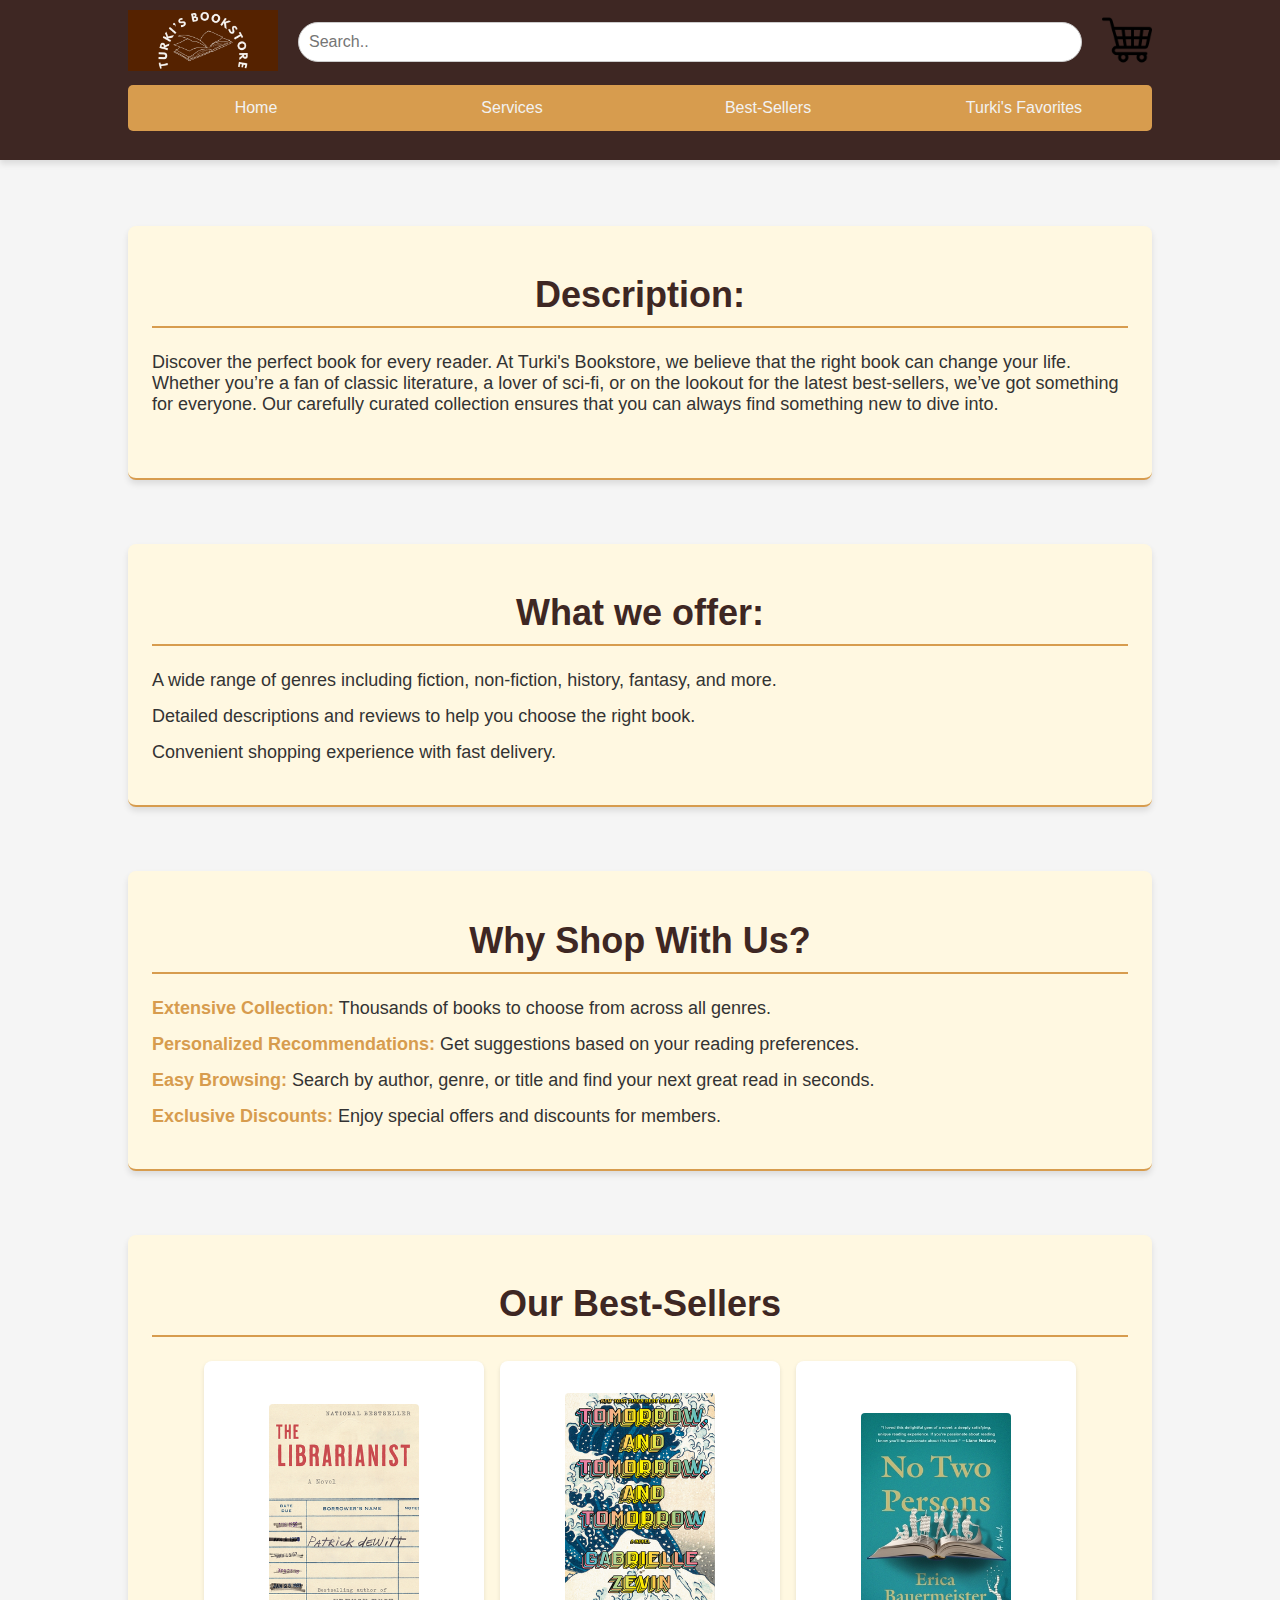
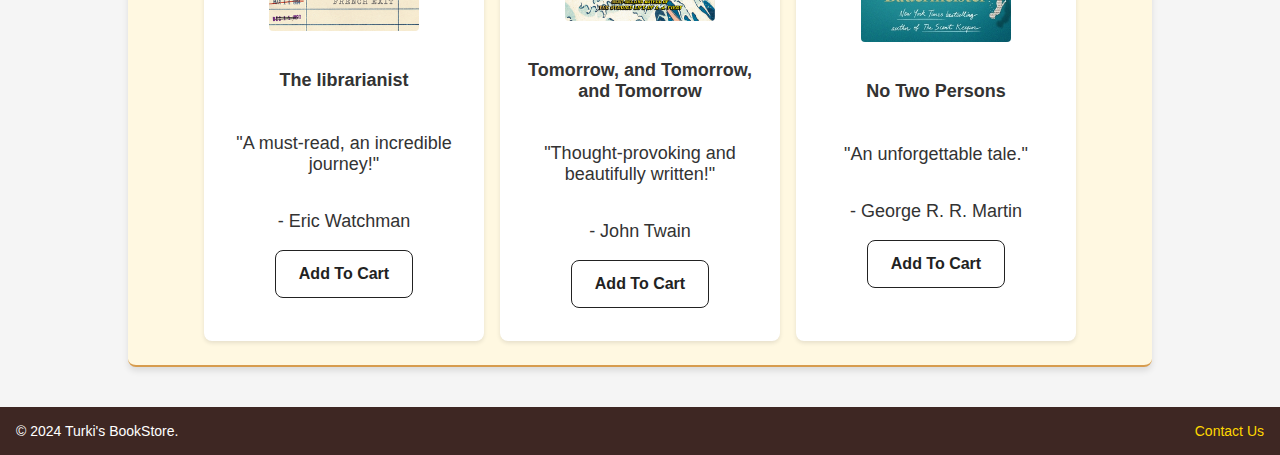
<file: Assignment1/HTML/index.html>
<!--
Name: Abdulelah Ali Alturki
ID: 2136110
Date: 9/24/2024
-->

<!DOCTYPE html>
<html lang="en">
<head>
    <!-- Meta tags and external stylesheets -->
    <meta charset="UTF-8">
    <meta name="viewport" content="width=device-width, initial-scale=1.0">
    <link rel="stylesheet" href="/Assignment1/CSS/style.css">
    <link rel="icon" href="../Images/favicon.ico">
    
    <!-- Page title -->
    <title>Turki's Bookstore</title>
</head>
<body>
    <!-- Header section with logo, search bar, and cart -->
    <div class="header">
        <div class="header-topline">
            <div class="logoline">
                <!-- Link to index page with logo -->
                <a href="index.html"><img src="../Images/Turki-Bookstore-Logo-Rectangle.png" alt="Turki-Bookstore-Logo" width="150" height="auto"></a>
            </div>
            
            <!-- Search bar -->
            <div class="searchbar">
                <input type="text" placeholder="Search.." name="search" autocomplete="off">
            </div>
    
            <!-- Cart icon linking to cart page -->
            <div class="cart">
                <a href="cart.html"><img src="../Images/shopping-cart.png" alt="Cart" width="50" height="auto"></a>
            </div>
        </div>

        <!-- Navigation bar -->
        <div class="topnav">
            <a href="index.html">Home</a>
            <a href="services.html">Services</a>
            <a href="bestsellers.html">Best-Sellers</a>
            <a href="favorites.html">Turki's Favorites</a>
        </div>
    </div>
    
    <!-- Mid-section with description and services -->
    <div class="mid">
        <!-- Description card -->
        <div class="card">
            <h1><b>Description:</b></h1>
            <p>Discover the perfect book for every reader. At Turki's Bookstore, 
                we believe that the right book can change your life. Whether you’re a fan of classic literature, 
                a lover of sci-fi, or on the lookout for the latest best-sellers, we’ve got something for everyone. 
                Our carefully curated collection ensures that you can always find something new to dive into.</p>
            <br>
        </div>

        <!-- Services offered card -->
        <div class="card">
            <h1>What we offer:</h1>
            <ul>
                <li>A wide range of genres including fiction, non-fiction, history, fantasy, and more.</li>
                <li>Detailed descriptions and reviews to help you choose the right book.</li>
                <li>Convenient shopping experience with fast delivery.</li>
            </ul>
        </div>

        <!-- Why shop with us card -->
        <div class="card">
            <h1><b>Why Shop With Us?</b></h1>
            <ul>
                <li><b>Extensive Collection:</b> Thousands of books to choose from across all genres.</li>
                <li><b>Personalized Recommendations:</b> Get suggestions based on your reading preferences.</li>
                <li><b>Easy Browsing:</b> Search by author, genre, or title and find your next great read in seconds.</li>
                <li><b>Exclusive Discounts:</b> Enjoy special offers and discounts for members.</li>
            </ul>
        </div>

        <!-- Best-Sellers section -->
        <div class="card">
            <h1><b>Our Best-Sellers</b></h1>

            <!-- Best-Sellers list -->
            <div class="best-sellers">

                <!-- First product -->
                <div class="product">
                    <div class="product-image">
                        <img src="../Images/the librarianist.jpg" alt="The librarianist">
                    </div>
                    <div class="product-description">
                        <h4>The librarianist</h4>
                        <p>"A must-read, an incredible journey!"</p>
                        <p>- Eric Watchman</p>
                        
                        <button class="button-23" role="button">Add To Cart</button>
                    </div>
                </div>

                <!-- Second product -->
                <div class="product">
                    <div class="product-image">
                        <img src="../Images/tomorrow, and tomorrow.jpg" alt="Tomorrow, and Tomorrow, and Tomorrow">
                    </div>
                    <div class="product-description">
                        <h4>Tomorrow, and Tomorrow, and Tomorrow</h4>
                        <p>"Thought-provoking and beautifully written!"</p>
                        <p>- John Twain</p>

                        <button class="button-23" role="button">Add To Cart</button>
                    </div>
                </div>

                <!-- Third product -->
                <div class="product">
                    <div class="product-image">
                        <img src="../Images/no two persons.jpg" alt="No Two Persons">
                    </div>
                    <div class="product-description">
                        <h4>No Two Persons</h4>
                        <p>"An unforgettable tale."</p>
                        <p>- George R. R. Martin</p>

                        <button class="button-23" role="button">Add To Cart</button>
                    </div>
                </div>
            </div>
        </div>
    </div>

    <!-- Footer section -->
    <div class="footer">
        <div>
            &#169 2024 Turki's BookStore. 
        </div>
        <div>
            <a href="contact.html">Contact Us</a>
        </div>
    </div>
</body>
</html>
</file>
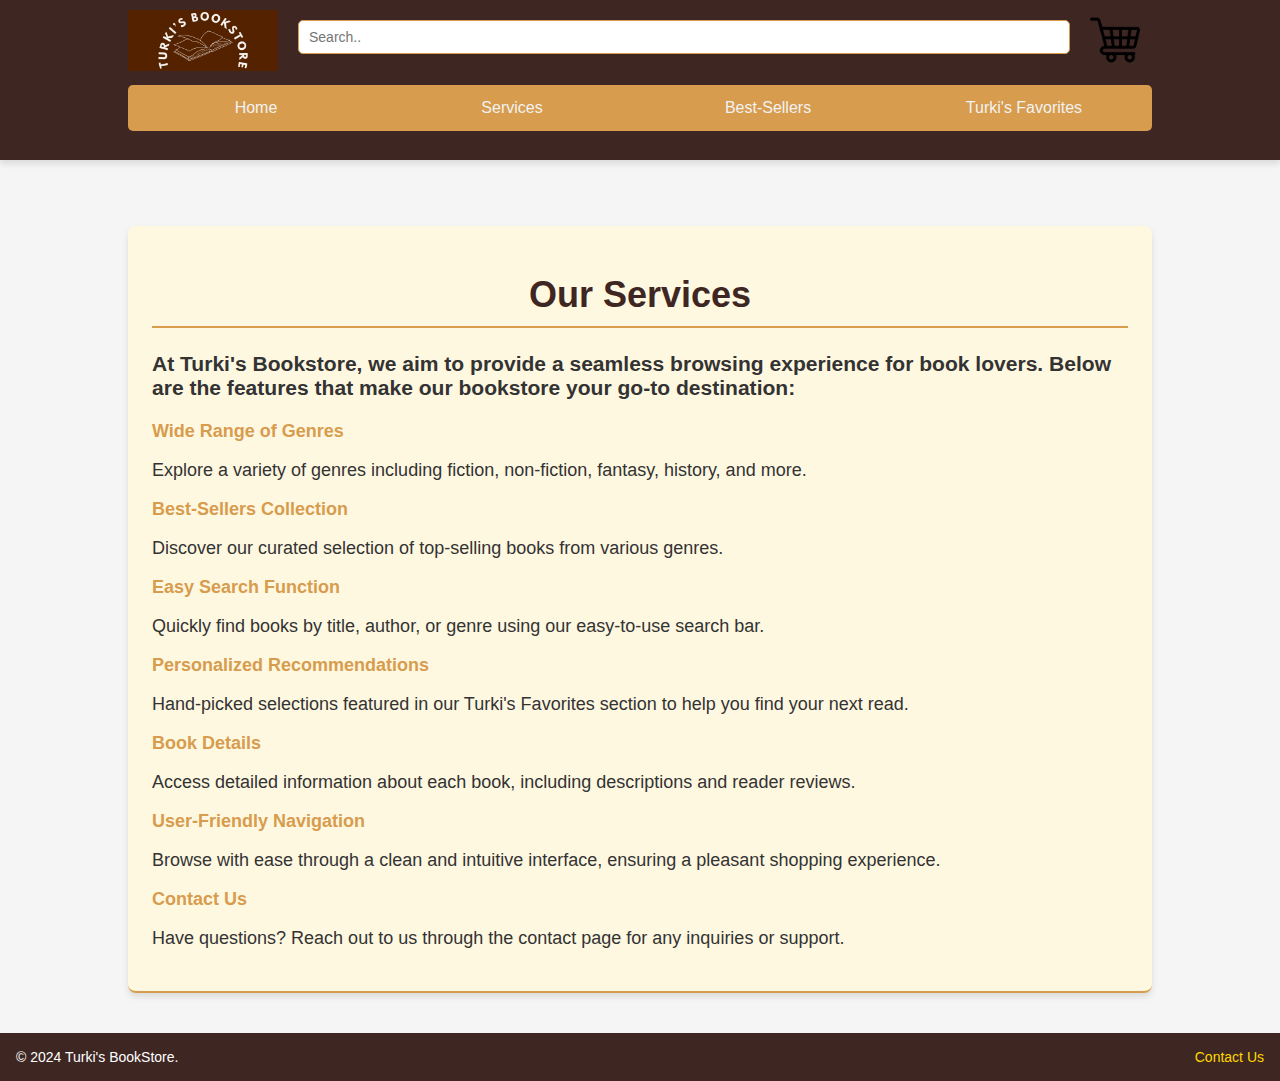
<file: HTML/services.html>
<!--
Name: Abdulelah Ali Alturki
ID: 2136110
Date: 9/24/2024
-->

<!DOCTYPE html>
<html lang="en">
<head>
    <!-- Meta tags and external stylesheet -->
    <meta charset="UTF-8">
    <meta name="viewport" content="width=device-width, initial-scale=1.0">
    <link rel="stylesheet" href="../CSS/style.css">
    <link rel="icon" href="../Images/favicon.ico">

    <!-- Page title -->
    <title>Turki's Bookstore</title>
</head>
<body>
    <!-- Header section with logo, search bar, and cart -->
    <div class="header">
        <div class="header-topline">
            <div class="logoline">
                <!-- Link to index page with logo -->
                <a href="index.html"><img src="../Images/Turki-Bookstore-Logo-Rectangle.png" alt="Turki-Bookstore-Logo" width="150" height="auto"></a>
            </div>

            <!-- Search bar -->
            <div class="searchbar">
                <input type="text" placeholder="Search.." name="search" autocomplete="off">
            </div>

            <!-- Cart icon linking to cart page -->
            <div class="cart">
                <a href="cart.html"><img src="../Images/shopping-cart.png" alt="Cart" width="50" height="auto"></a>
            </div>
        </div>

        <!-- Navigation bar -->
        <div class="topnav">
            <a href="index.html">Home</a>
            <a href="services.html">Services</a>
            <a href="bestsellers.html">Best-Sellers</a>
            <a href="favorites.html">Turki's Favorites</a>
        </div>
    </div>
   
    <!-- Main content section with service descriptions -->
    <div class="mid">
        <div class="card">
            <h1>Our Services</h1>
            <h3>At Turki's Bookstore, we aim to provide a seamless browsing experience for book lovers. Below are the features that make our bookstore your go-to destination:</h3>

            <!-- List of services -->
            <ul>
                <li><b>Wide Range of Genres</b></li>
                <p>Explore a variety of genres including fiction, non-fiction, fantasy, history, and more.</p>

                <li><b>Best-Sellers Collection</b></li>
                <p>Discover our curated selection of top-selling books from various genres.</p>

                <li><b>Easy Search Function</b></li>
                <p>Quickly find books by title, author, or genre using our easy-to-use search bar.</p>

                <li><b>Personalized Recommendations</b></li>
                <p>Hand-picked selections featured in our Turki's Favorites section to help you find your next read.</p>

                <li><b>Book Details</b></li>
                <p>Access detailed information about each book, including descriptions and reader reviews.</p>

                <li><b>User-Friendly Navigation</b></li>
                <p>Browse with ease through a clean and intuitive interface, ensuring a pleasant shopping experience.</p>

                <li><b>Contact Us</b></li>
                <p>Have questions? Reach out to us through the contact page for any inquiries or support.</p>
            </ul>
        </div>
    </div>

    <!-- Footer section -->
    <div class="footer">
        <div>
            &#169 2024 Turki's BookStore.
        </div>
        <div>
            <a href="contact.html">Contact Us</a>
        </div>
    </div>
</body>
</html>
</file>
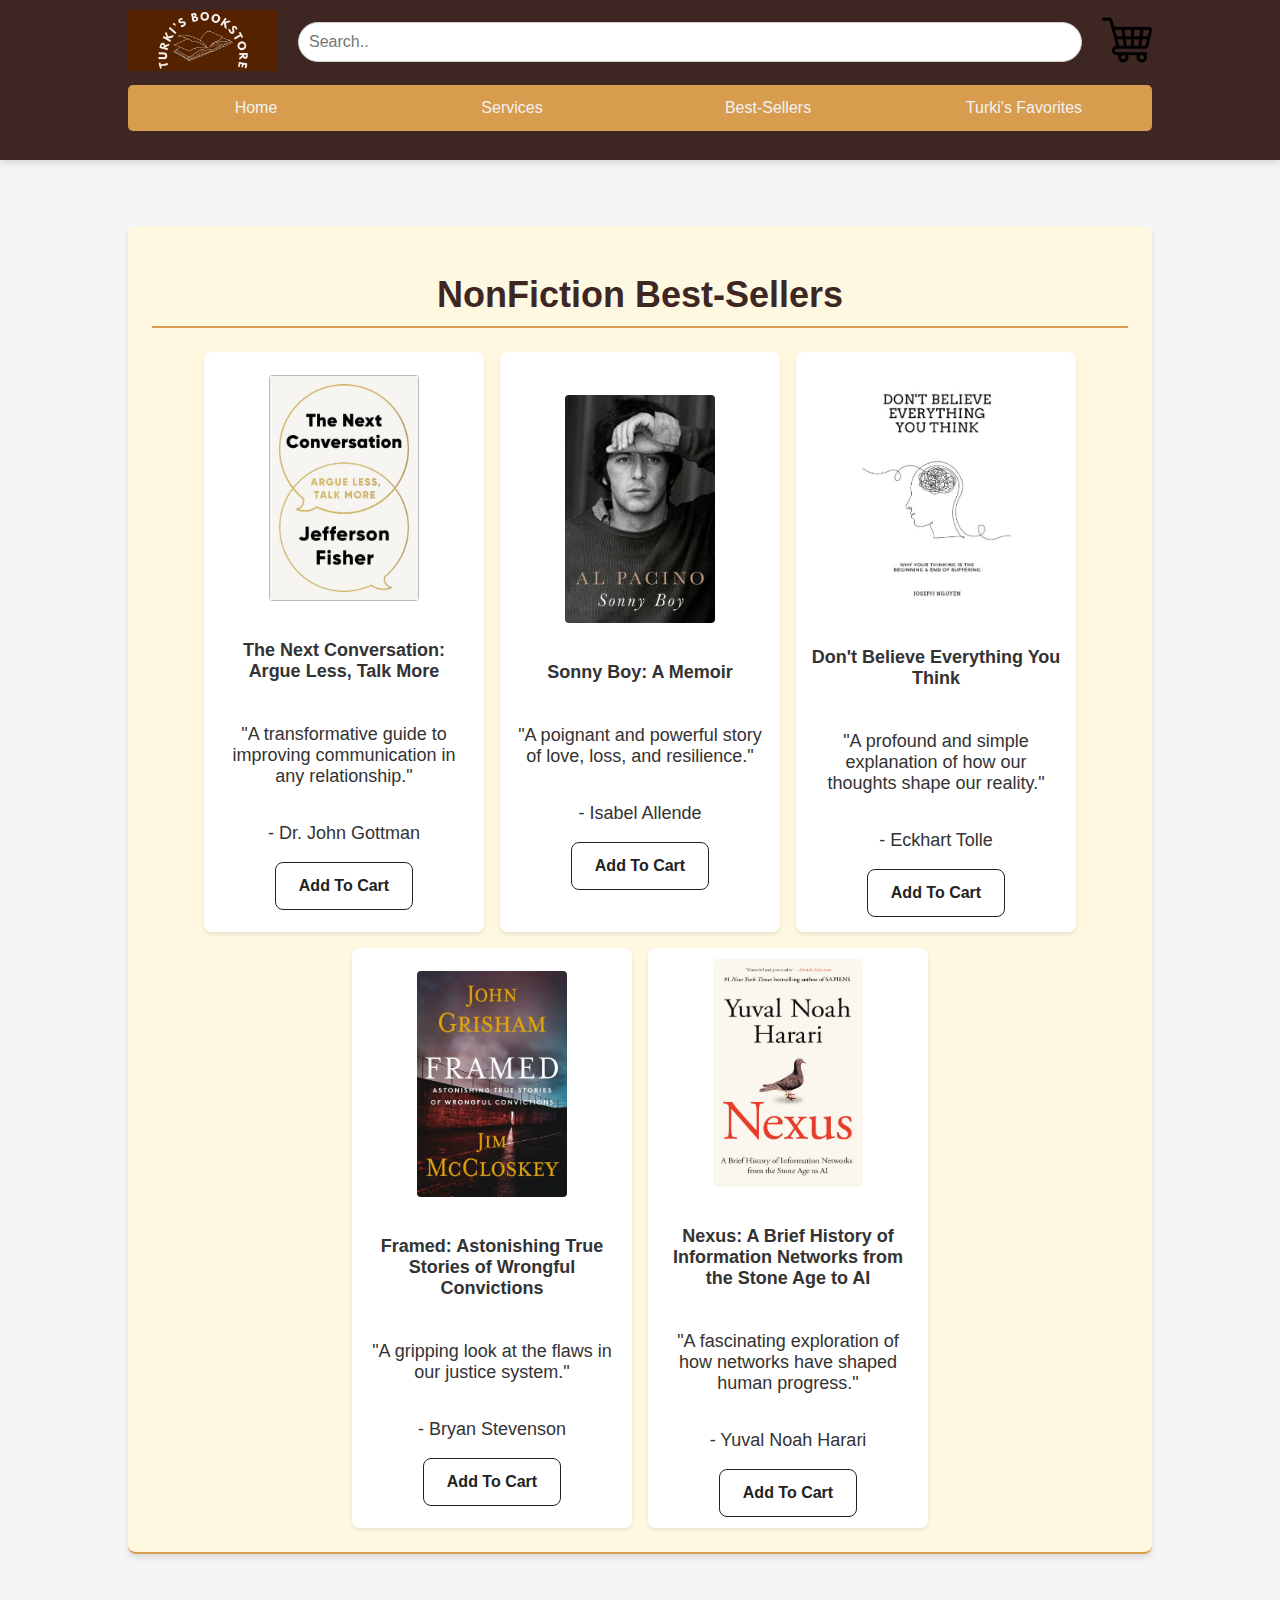
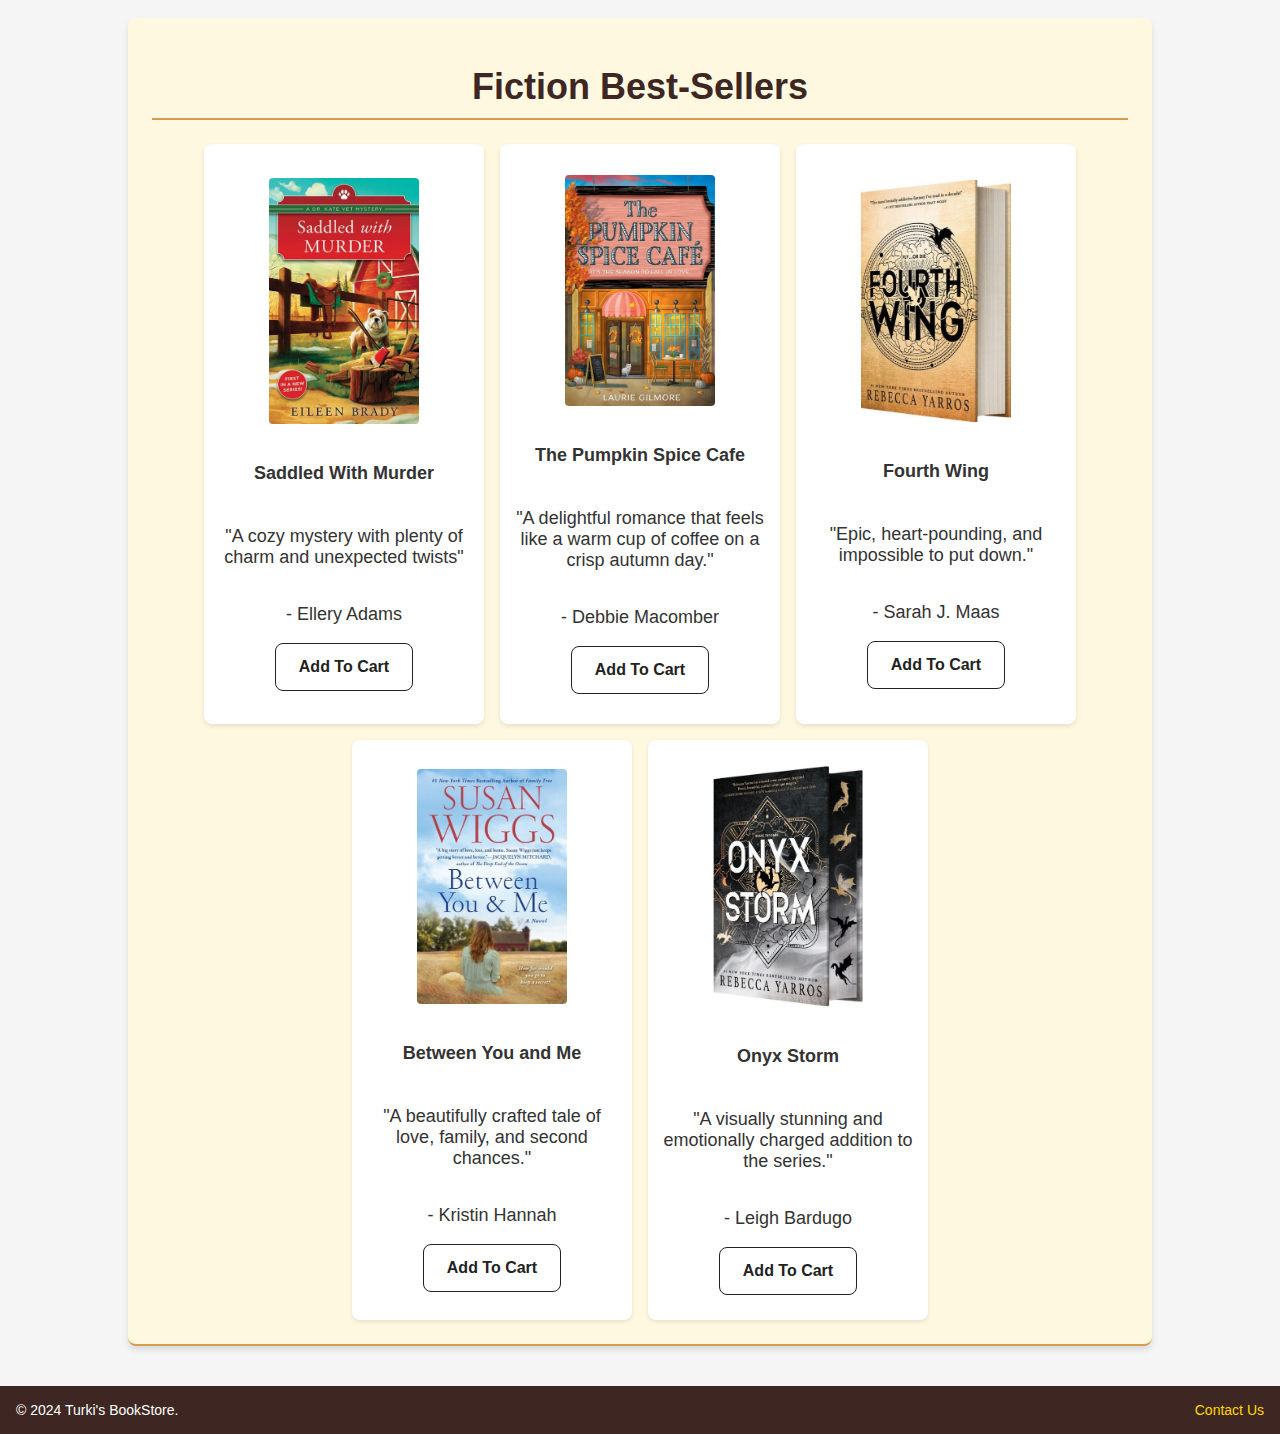
<file: Assignment1/HTML/bestsellers.html>
<!--
Name: Abdulelah Ali Alturki
ID: 2136110
Date: 9/24/2024
-->

<!DOCTYPE html>
<html lang="en">
<head>
    <!-- Meta tags and external stylesheet -->
    <meta charset="UTF-8">
    <meta name="viewport" content="width=device-width, initial-scale=1.0">
    <link rel="stylesheet" href="/Assignment1/CSS/style.css">
    <link rel="icon" href="../Images/favicon.ico">

    <!-- Page title -->
    <title>Turki's Bookstore</title>
</head>
<body>
    <!-- Header section with logo, search bar, and cart -->
    <div class="header">
        <div class="header-topline">
            <div class="logoline">
                <!-- Link to index page with logo -->
                <a href="index.html"><img src="../Images/Turki-Bookstore-Logo-Rectangle.png" alt="Turki-Bookstore-Logo" width="150" height="auto"></a>
            </div>

            <!-- Search bar -->
            <div class="searchbar">
                <input type="text" placeholder="Search.." name="search" autocomplete="off">
            </div>

            <!-- Cart icon linking to cart page -->
            <div class="cart">
                <a href="cart.html"><img src="../Images/shopping-cart.png" alt="Cart" width="50" height="auto"></a>
            </div>
        </div>

        <!-- Navigation bar -->
        <div class="topnav">
            <a href="index.html">Home</a>
            <a href="services.html">Services</a>
            <a href="bestsellers.html">Best-Sellers</a>
            <a href="favorites.html">Turki's Favorites</a>
        </div>
    </div>
   
    <!-- Main content section for NonFiction Best-Sellers -->
    <div class="mid">
        <div class="card">
            <h1>NonFiction Best-Sellers</h1>

            <div class="best-sellers">
                <!-- Product 1: Non-fiction best-seller -->
                <div class="product">
                    <div class="product-image">
                        <img src="../Images/The Next Conversation.jpg" alt="The Next Conversation">
                    </div>
                    <div class="product-description">
                        <h4>The Next Conversation: Argue Less, Talk More</h4>
                        <p>"A transformative guide to improving communication in any relationship."</p>
                        <p>- Dr. John Gottman</p>

                        <button class="button-23" role="button">Add To Cart</button>
                    </div>
                </div>

                <!-- Product 2: Non-fiction best-seller -->
                <div class="product">
                    <div class="product-image">
                        <img src="../Images/Sonny Boy A Memoir.jpg" alt="Sonny Boy: A Memoir">
                    </div>
                    <div class="product-description">
                        <h4>Sonny Boy: A Memoir</h4>
                        <p>"A poignant and powerful story of love, loss, and resilience."</p>
                        <p>- Isabel Allende</p>

                        <button class="button-23" role="button">Add To Cart</button>
                    </div>
                </div>

                <!-- Product 3: Non-fiction best-seller -->
                <div class="product">
                    <div class="product-image">
                        <img src="../Images/Dont Believe Everything You Think.jpg" alt="Don't Believe Everything You Think: Why Your Thinking Is The Beginning & End Of Suffering">
                    </div>
                    <div class="product-description">
                        <h4>Don't Believe Everything You Think</h4>
                        <p>"A profound and simple explanation of how our thoughts shape our reality."</p>
                        <p>- Eckhart Tolle</p>

                        <button class="button-23" role="button">Add To Cart</button>
                    </div>
                </div>

                <!-- Product 4: Non-fiction best-seller -->
                <div class="product">
                    <div class="product-image">
                        <img src="../Images/Framed.jpg" alt="Framed: Astonishing True Stories of Wrongful Convictions">
                    </div>
                    <div class="product-description">
                        <h4>Framed: Astonishing True Stories of Wrongful Convictions</h4>
                        <p>"A gripping look at the flaws in our justice system."</p>
                        <p>- Bryan Stevenson</p>

                        <button class="button-23" role="button">Add To Cart</button>
                    </div>
                </div>

                <!-- Product 5: Non-fiction best-seller -->
                <div class="product">
                    <div class="product-image">
                        <img src="../Images/Nexus.jpg" alt="Nexus: A Brief History of Information Networks from the Stone Age to AI">
                    </div>
                    <div class="product-description">
                        <h4>Nexus: A Brief History of Information Networks from the Stone Age to AI</h4>
                        <p>"A fascinating exploration of how networks have shaped human progress."</p>
                        <p>- Yuval Noah Harari</p>

                        <button class="button-23" role="button">Add To Cart</button>
                    </div>
                </div>
            </div>
        </div>

        <!-- Main content section for Fiction Best-Sellers -->
        <div class="card">
            <h1>Fiction Best-Sellers</h1>

            <div class="best-sellers">
                <!-- Product 1: Fiction best-seller -->
                <div class="product">
                    <div class="product-image">
                        <img src="../Images/Saddled With Murder.jpg" alt="Saddled With Murder">
                    </div>
                    <div class="product-description">
                        <h4>Saddled With Murder</h4>
                        <p>"A cozy mystery with plenty of charm and unexpected twists"</p>
                        <p>- Ellery Adams</p>

                        <button class="button-23" role="button">Add To Cart</button>
                    </div>
                </div>

                <!-- Product 2: Fiction best-seller -->
                <div class="product">
                    <div class="product-image">
                        <img src="../Images/The Pumpkin Spice Cafe.jpg" alt="The Pumpkin Spice Cafe">
                    </div>
                    <div class="product-description">
                        <h4>The Pumpkin Spice Cafe</h4>
                        <p>"A delightful romance that feels like a warm cup of coffee on a crisp autumn day."</p>
                        <p>- Debbie Macomber</p>

                        <button class="button-23" role="button">Add To Cart</button>
                    </div>
                </div>

                <!-- Product 3: Fiction best-seller -->
                <div class="product">
                    <div class="product-image">
                        <img src="../Images/Fourth Wing.jpg" alt="Fourth Wing">
                    </div>
                    <div class="product-description">
                        <h4>Fourth Wing</h4>
                        <p>"Epic, heart-pounding, and impossible to put down."</p>
                        <p>- Sarah J. Maas</p>

                        <button class="button-23" role="button">Add To Cart</button>
                    </div>
                </div>

                <!-- Product 4: Fiction best-seller -->
                <div class="product">
                    <div class="product-image">
                        <img src="../Images/Between You and Me.jpg" alt="Between You and Me">
                    </div>
                    <div class="product-description">
                        <h4>Between You and Me</h4>
                        <p>"A beautifully crafted tale of love, family, and second chances."</p>
                        <p>- Kristin Hannah</p>

                        <button class="button-23" role="button">Add To Cart</button>
                    </div>
                </div>

                <!-- Product 5: Fiction best-seller -->
                <div class="product">
                    <div class="product-image">
                        <img src="../Images/Onyx Storm.jpg" alt="Onyx Storm">
                    </div>
                    <div class="product-description">
                        <h4>Onyx Storm</h4>
                        <p>"A visually stunning and emotionally charged addition to the series."</p>
                        <p>- Leigh Bardugo</p>

                        <button class="button-23" role="button">Add To Cart</button>
                    </div>
                </div>
            </div>
        </div>
    </div>

    <!-- Footer section -->
    <div class="footer">
        <div>
            &#169 2024 Turki's BookStore.
        </div>
        <div>
            <a href="contact.html">Contact Us</a>
        </div>
    </div>
</body>
</html>
</file>
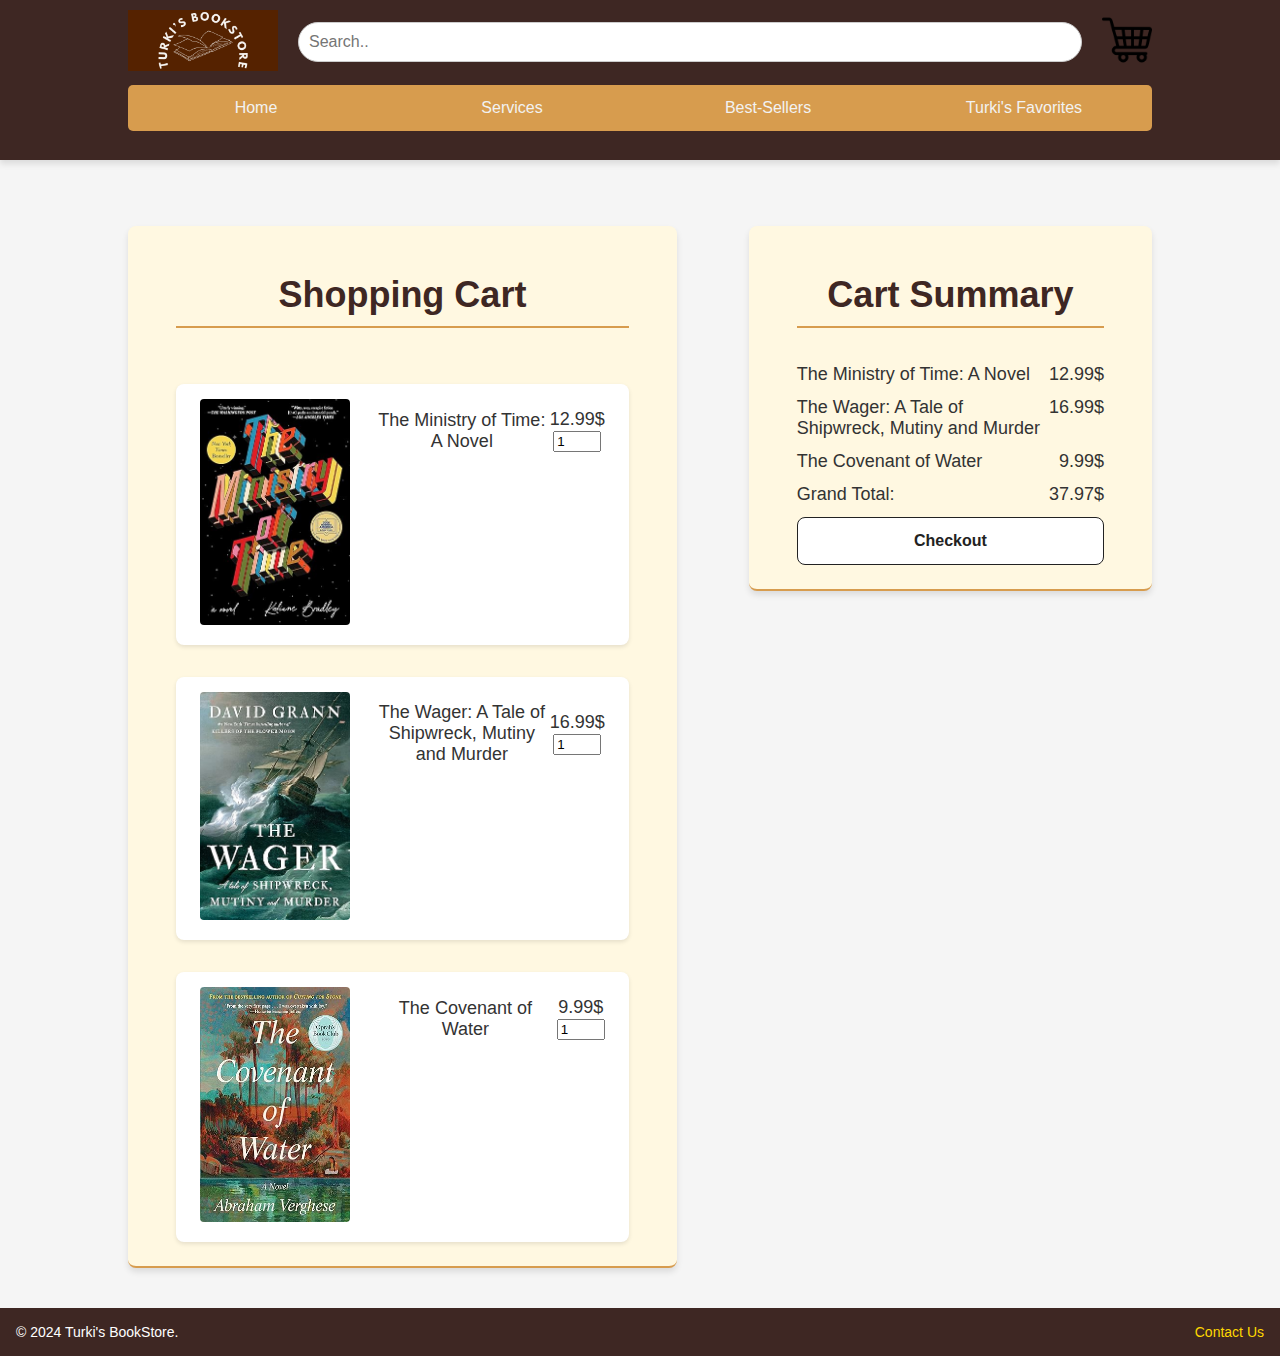
<file: Assignment1/HTML/cart.html>
<!--
Name: Abdulelah Ali Alturki
ID: 2136110
Date: 9/24/2024
-->

<!DOCTYPE html>
<html lang="en">
<head>
    <!-- Meta tags and favicon -->
    <meta charset="UTF-8">
    <meta name="viewport" content="width=device-width, initial-scale=1.0">
    <link rel="stylesheet" href="/Assignment1/CSS/style.css">
    <link rel="icon" href="../Images/favicon.ico">
    <title>Turki's Bookstore</title>
</head>
<body>

    <!-- Header section -->
    <div class="header">
        <div class="header-topline">
            
            <!-- Logo linking back to the index page -->
            <div class="logoline">
                <a href="index.html"><img src="../Images/Turki-Bookstore-Logo-Rectangle.png" alt="Turki-Bookstore-Logo" width="150" height=auto></a>
            </div>
            
            <!-- Search bar section -->
            <div class="searchbar">
                <input type="text" placeholder="Search.." name="search" autocomplete="off">
            </div>

            <!-- Shopping cart section -->
            <div class="cart">
                <a href="cart.html"><img src="../Images/shopping-cart.png" alt="Cart" width="50" height=auto></a>
            </div>
        </div>

        <!-- Navigation bar links -->
        <div class="topnav">
            <a href="index.html">Home</a>
            <a href="services.html">Services</a>
            <a href="bestsellers.html">Best-Sellers</a>
            <a href="favorites.html">Turki's Favorites</a>
        </div>
    </div>
   
    <!-- Main content section -->
    <div class="mid">
        
        <!-- Shopping cart container -->
        <div class="cart-container">
            
            <!-- Shopping cart card -->
            <div class="card shopping-cart-card">
                <h1>Shopping Cart</h1>
                
                <!-- First product in cart -->
                <div class="product">
                    <div class="product-image">
                        <img src="../Images/The Ministry of Time.jpg" alt="The Ministry of Time">
                    </div>
                    
                    <div class="product-description">
                        <div>The Ministry of Time: A Novel</div>
                        <div>
                            <div>12.99$</div>
                            <div>
                                <input type="number" id="quantity" name="quantity" min="0" max="9" value="1">
                            </div>
                        </div>
                    </div>
                </div>

                <!-- Second product in cart -->
                <div class="product">
                    <div class="product-image">
                        <img src="../Images/The Wager.jpg" alt="The Wager: A Tale of Shipwreck, Mutiny and Murder">
                    </div>
                    
                    <div class="product-description">
                        <div>The Wager: A Tale of Shipwreck, Mutiny and Murder</div>
                        <div>
                            <div>16.99$</div>
                            <div>
                                <input type="number" id="quantity" name="quantity" min="0" max="9" value="1">
                            </div>
                        </div>
                    </div>
                </div>

                <!-- Third product in cart -->
                <div class="product">
                    <div class="product-image">
                        <img src="../Images/The Covenant of Water.jpg" alt="The Covenant of Water">
                    </div>
                    
                    <div class="product-description">
                        <div>The Covenant of Water</div>
                        <div>
                            <div>9.99$</div>
                            <div>
                                <input type="number" id="quantity" name="quantity" min="0" max="9" value="1">
                            </div>
                        </div>
                    </div>
                </div>
                
            </div>
            
            <!-- Cart summary card -->
            <div class="card summary-cart-card">
                <h1>Cart Summary</h1>

                <!-- Summary of first product -->
                <div class="summary-cart-product">
                    <div>The Ministry of Time: A Novel</div>
                    <div>12.99$</div>
                </div>

                <!-- Summary of second product -->
                <div class="summary-cart-product">
                    <div>The Wager: A Tale of Shipwreck, Mutiny and Murder</div>
                    <div>16.99$</div>
                </div>

                <!-- Summary of third product -->
                <div class="summary-cart-product">
                    <div>The Covenant of Water</div>
                    <div>9.99$</div>
                </div>
                
                <!-- Grand total -->
                <div class="summary-cart-product">
                    <div>Grand Total:</div>
                    <div>37.97$</div>
                </div>
                
                <!-- Checkout button -->
                <button class="button-23" role="button">Checkout</button>
            </div>
        </div>
    </div>

    <!-- Footer section -->
    <div class="footer">
        <div>&#169 2024 Turki's BookStore.</div>
        <div><a href="contact.html">Contact Us</a></div>
    </div>

</body>
</html>
</file>
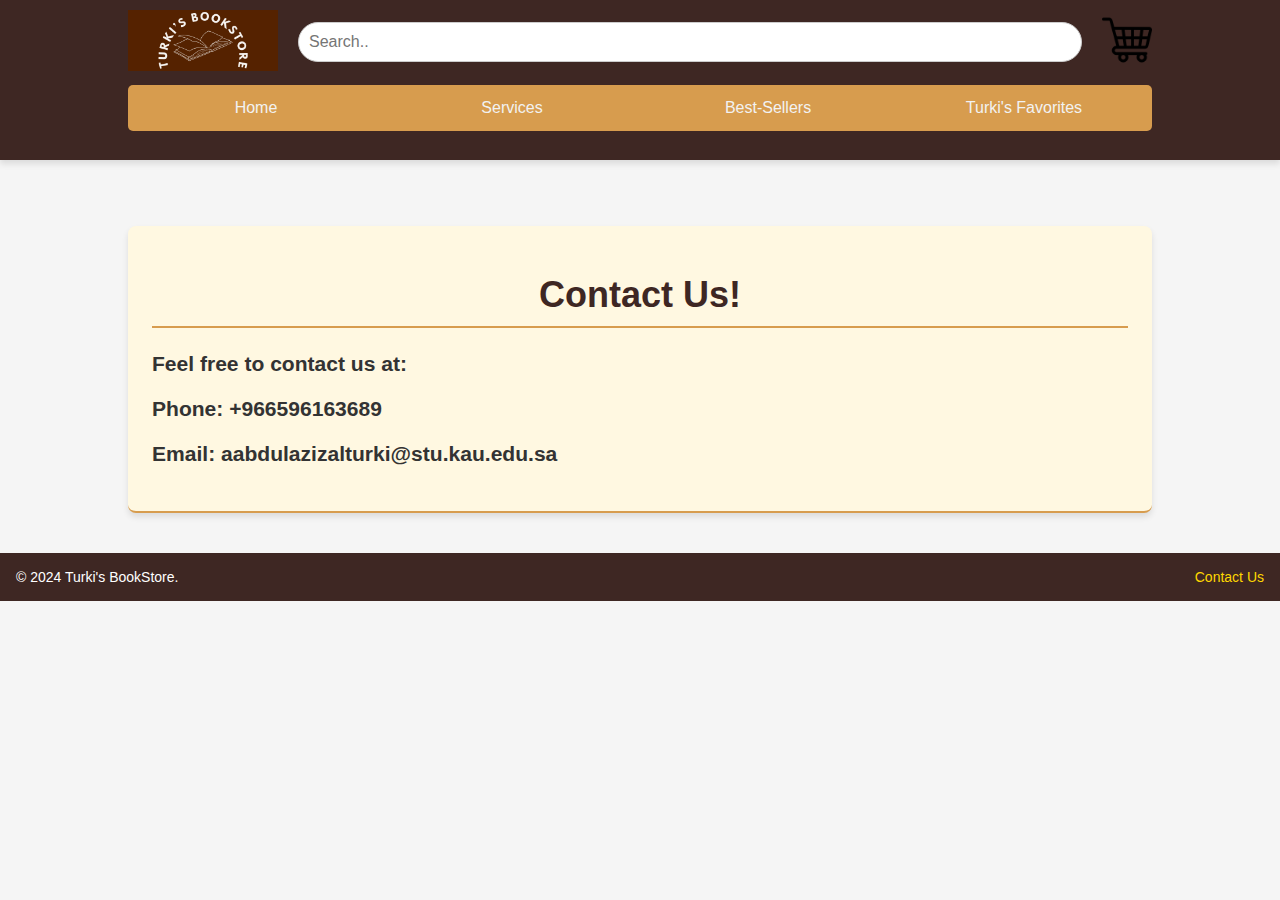
<file: Assignment1/HTML/contact.html>
<!--
Name: Abdulelah Ali Alturki
ID: 2136110
Date: 9/24/2024
-->

<!DOCTYPE html>
<html lang="en">
<head>
    <!-- Meta tags and favicon -->
    <meta charset="UTF-8">
    <meta name="viewport" content="width=device-width, initial-scale=1.0">
    <link rel="stylesheet" href="/Assignment1/CSS/style.css">
    <link rel="icon" href="../Images/favicon.ico">
    <title>Turki's Bookstore</title>
</head>
<body>

    <!-- Header section starts -->
    <div class="header">
        <div class="header-topline">
            
            <!-- Logo linking back to the index page -->
            <div class="logoline">
                <a href="index.html"><img src="../Images/Turki-Bookstore-Logo-Rectangle.png" alt="Turki-Bookstore-Logo" width="150" height=auto></a>
            </div>
            
            <!-- Search bar section -->
            <div class="searchbar">
                <input type="text" placeholder="Search.." name="search" autocomplete="off">
            </div>

            <!-- Shopping cart section -->
            <div class="cart">
                <a href="cart.html"><img src="../Images/shopping-cart.png" alt="Cart" width="50" height=auto></a>
            </div>
        </div>

        <!-- Navigation bar links -->
        <div class="topnav">
            <a href="index.html">Home</a>
            <a href="services.html">Services</a>
            <a href="bestsellers.html">Best-Sellers</a>
            <a href="favorites.html">Turki's Favorites</a>
        </div>
    </div>

    <!-- Main content section starts -->
    <div class="mid">
        <!-- Contact card starts -->
        <div class="card">
            <h1>Contact Us!</h1>
            <h3>Feel free to contact us at:</h3>
            <h3>Phone: +966596163689</h3>
            <h3>Email: aabdulazizalturki@stu.kau.edu.sa</h3>
        </div>
    </div>


    <!-- Footer section starts -->
    <div class="footer">
        <div>
            &#169 2024 Turki's BookStore.
        </div>
        <div>
            <a href="contact.html">Contact Us</a>
        </div>
    </div>


</body>
</html>
</file>
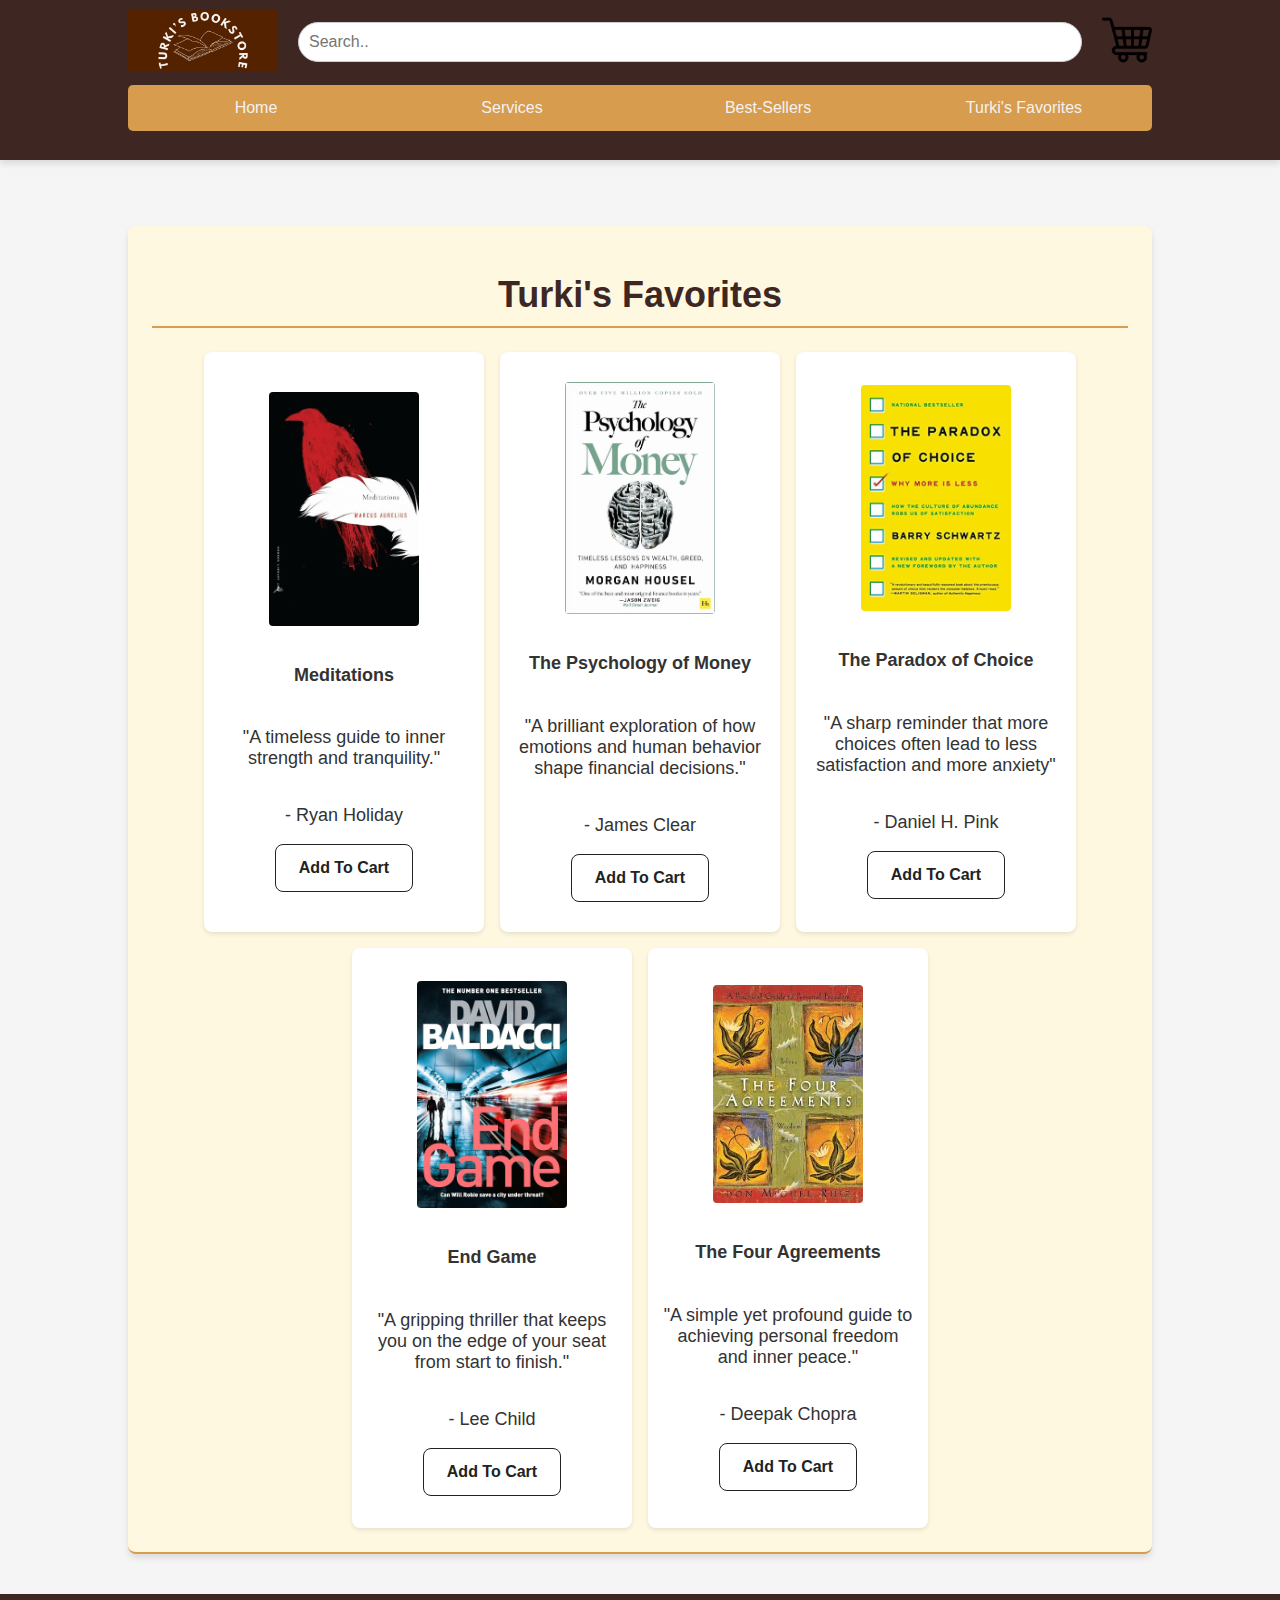
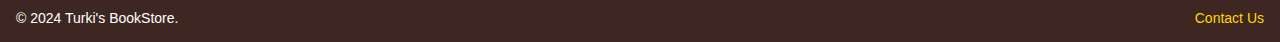
<file: Assignment1/HTML/favorites.html>
<!--
Name: Abdulelah Ali Alturki
ID: 2136110
Date: 9/24/2024
-->

<!DOCTYPE html>
<html lang="en">
<head>
    <!-- Meta tags and favicon -->
    <meta charset="UTF-8">
    <meta name="viewport" content="width=device-width, initial-scale=1.0">
    <link rel="stylesheet" href="/Assignment1/CSS/style.css">
    <link rel="icon" href="../Images/favicon.ico">
    <title>Turki's Bookstore</title>
</head>
<body>

    <!-- Header section starts -->
    <div class="header">
        <div class="header-topline">
            <div class="logoline">
                <!-- Logo link to the index page -->
                <a href="index.html"><img src="../Images/Turki-Bookstore-Logo-Rectangle.png" alt="Turki-Bookstore-Logo" width="150" height=auto></a>
            </div>

            <!-- Search bar input -->
            <div class="searchbar">
                <input type="text" placeholder="Search.." name="search" autocomplete="off">
            </div>

            <!-- Shopping cart link -->
            <div class="cart">
                <a href="cart.html"><img src="../Images/shopping-cart.png" alt="Cart" width="50" height=auto></a>
            </div>
        </div>

        <!-- Navigation menu -->
        <div class="topnav">
            <a href="index.html">Home</a>
            <a href="services.html">Services</a>
            <a href="bestsellers.html">Best-Sellers</a>
            <a href="favorites.html">Turki's Favorites</a>
        </div>
    </div>
    <!-- Header section ends -->

    <!-- Main content section starts -->
    <div class="mid">
        <!-- Card for Turki's Favorites -->
        <div class="card">
            <h1>Turki's Favorites</h1>

            <!-- List of favorite books -->
            <div class="best-sellers">

                <!-- First book product entry -->
                <div class="product">
                    <div class="product-image">
                        <img src="../Images/Meditations.jpg" alt="Meditations">
                    </div>
                    <div class="product-description">
                        <h4>Meditations</h4>
                        <p>"A timeless guide to inner strength and tranquility."</p>
                        <p>- Ryan Holiday</p>
                        <button class="button-23" role="button">Add To Cart</button>
                    </div>
                </div>

                <!-- Second book product entry -->
                <div class="product">
                    <div class="product-image">
                        <img src="../Images/The Psychology of Money.jpg" alt="The Psychology of Money">
                    </div>
                    <div class="product-description">
                        <h4>The Psychology of Money</h4>
                        <p>"A brilliant exploration of how emotions and human behavior shape financial decisions."</p>
                        <p>- James Clear</p>
                        <button class="button-23" role="button">Add To Cart</button>
                    </div>
                </div>

                <!-- Third book product entry -->
                <div class="product">
                    <div class="product-image">
                        <img src="../Images/The Paradox of Choice.jpg" alt="The Paradox of Choice">
                    </div>
                    <div class="product-description">
                        <h4>The Paradox of Choice</h4>
                        <p>"A sharp reminder that more choices often lead to less satisfaction and more anxiety"</p>
                        <p>- Daniel H. Pink</p>
                        <button class="button-23" role="button">Add To Cart</button>
                    </div>
                </div>

                <!-- Fourth book product entry -->
                <div class="product">
                    <div class="product-image">
                        <img src="../Images/End Game.jpg" alt="End Game">
                    </div>
                    <div class="product-description">
                        <h4>End Game</h4>
                        <p>"A gripping thriller that keeps you on the edge of your seat from start to finish."</p>
                        <p>- Lee Child</p>
                        <button class="button-23" role="button">Add To Cart</button>
                    </div>
                </div>

                <!-- Fifth book product entry -->
                <div class="product">
                    <div class="product-image">
                        <img src="../Images/The Four Agreements.jpg" alt="The Four Agreements">
                    </div>
                    <div class="product-description">
                        <h4>The Four Agreements</h4>
                        <p>"A simple yet profound guide to achieving personal freedom and inner peace."</p>
                        <p>- Deepak Chopra</p>
                        <button class="button-23" role="button">Add To Cart</button>
                    </div>
                </div>

            </div>
        </div>
    </div>
    

    <!-- Footer section starts -->
    <div class="footer">
        <div>
            &#169 2024 Turki's BookStore.
        </div>
        <div>
            <a href="contact.html">Contact Us</a>
        </div>
    </div>
    

</body>
</html>
</file>
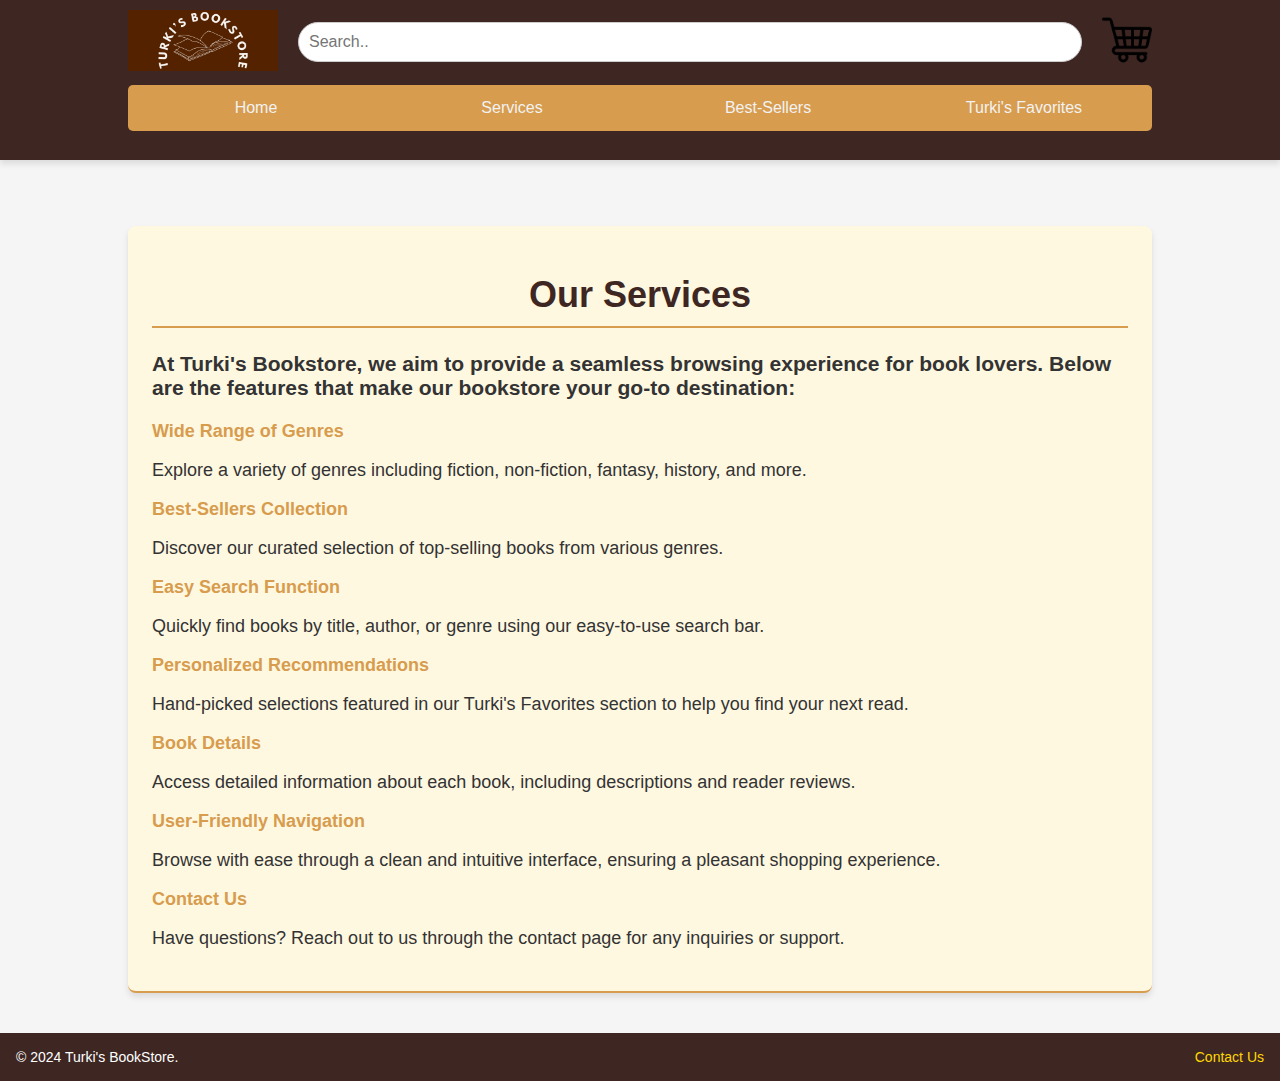
<file: Assignment1/HTML/services.html>
<!--
Name: Abdulelah Ali Alturki
ID: 2136110
Date: 9/24/2024
-->

<!DOCTYPE html>
<html lang="en">
<head>
    <!-- Meta tags and external stylesheet -->
    <meta charset="UTF-8">
    <meta name="viewport" content="width=device-width, initial-scale=1.0">
    <link rel="stylesheet" href="/Assignment1/CSS/style.css">
    <link rel="icon" href="../Images/favicon.ico">

    <!-- Page title -->
    <title>Turki's Bookstore</title>
</head>
<body>
    <!-- Header section with logo, search bar, and cart -->
    <div class="header">
        <div class="header-topline">
            <div class="logoline">
                <!-- Link to index page with logo -->
                <a href="index.html"><img src="../Images/Turki-Bookstore-Logo-Rectangle.png" alt="Turki-Bookstore-Logo" width="150" height="auto"></a>
            </div>

            <!-- Search bar -->
            <div class="searchbar">
                <input type="text" placeholder="Search.." name="search" autocomplete="off">
            </div>

            <!-- Cart icon linking to cart page -->
            <div class="cart">
                <a href="cart.html"><img src="../Images/shopping-cart.png" alt="Cart" width="50" height="auto"></a>
            </div>
        </div>

        <!-- Navigation bar -->
        <div class="topnav">
            <a href="index.html">Home</a>
            <a href="services.html">Services</a>
            <a href="bestsellers.html">Best-Sellers</a>
            <a href="favorites.html">Turki's Favorites</a>
        </div>
    </div>
   
    <!-- Main content section with service descriptions -->
    <div class="mid">
        <div class="card">
            <h1>Our Services</h1>
            <h3>At Turki's Bookstore, we aim to provide a seamless browsing experience for book lovers. Below are the features that make our bookstore your go-to destination:</h3>

            <!-- List of services -->
            <ul>
                <li><b>Wide Range of Genres</b></li>
                <p>Explore a variety of genres including fiction, non-fiction, fantasy, history, and more.</p>

                <li><b>Best-Sellers Collection</b></li>
                <p>Discover our curated selection of top-selling books from various genres.</p>

                <li><b>Easy Search Function</b></li>
                <p>Quickly find books by title, author, or genre using our easy-to-use search bar.</p>

                <li><b>Personalized Recommendations</b></li>
                <p>Hand-picked selections featured in our Turki's Favorites section to help you find your next read.</p>

                <li><b>Book Details</b></li>
                <p>Access detailed information about each book, including descriptions and reader reviews.</p>

                <li><b>User-Friendly Navigation</b></li>
                <p>Browse with ease through a clean and intuitive interface, ensuring a pleasant shopping experience.</p>

                <li><b>Contact Us</b></li>
                <p>Have questions? Reach out to us through the contact page for any inquiries or support.</p>
            </ul>
        </div>
    </div>

    <!-- Footer section -->
    <div class="footer">
        <div>
            &#169 2024 Turki's BookStore.
        </div>
        <div>
            <a href="contact.html">Contact Us</a>
        </div>
    </div>
</body>
</html>
</file>
<file: Assignment1/CSS/style.css>
/* Global Styles */
body {
    display: flex;
    flex-direction: column;
    margin: 0;
    font-family: 'Roboto', sans-serif;
    background-color: #F5F5F5;
    color: #333;
    
}

.header, .mid, .footer {
    padding-left: 10%;
    padding-right: 10%;
}

/* Header Styles */
.header {
    display: flex;
    flex-direction: column;
    background-color: #3E2723;
    flex: 1 1 150px;
    padding-top: 10px;
    margin-bottom: 50px;
    box-shadow: 0 4px 6px rgba(0, 0, 0, 0.1);
}

.header-topline {
    display: flex;
    flex-direction: row;
    justify-content: space-between;
    align-items: center;
    padding-bottom: 10px;
}

.logoline, .searchbar, .cart {
    display: flex;
}

/* cart specific layout */
.mid .cart-container{
    display: flex;
    justify-content: space-around;
    gap:72px;
    align-items: flex-start; /* makes cart summary not stretch to shoppign cart length */
}

.cart-container .card{
    width:40%;
    padding-left: 48px;
    padding-right: 48px;
}

.cart-container .card .product{
    display:flex;
    flex-direction: row;
    justify-content: left;
    padding-left: 24px;
    padding-right: 24px;
    gap:24px;
    align-items: start;
}

.shopping-cart-card .product .product-description{
    display:flex;
    flex-direction: row;
    justify-content: space-between;
    flex-grow: 1;
}

.shopping-cart-card {
    display:flex;
    flex-basis: auto;
    flex-grow: 1;
    flex-direction: column;
    gap:32px;
}

.summary-cart-card{
    display:flex;
    flex-direction: column;
    flex-basis: 30%;
    flex-grow: 0;
    gap:12px;
    border-bottom: 2px solid #D79C4E;
    padding-bottom: 10px;   
}

.summary-cart-product{
    display: flex;
    flex-direction: row;
    justify-content: space-between;
}


.searchbar {
    display: flex;
    flex: 1;
    flex-grow: 1;
    padding-left: 20px;
    padding-right: 20px;
}

.searchbar input {
    padding: 10px;
    border-radius: 20px;
    border: 1px solid #ccc;
    font-size: 16px;
    width: 100%;
    transition: all 0.3s ease;
}

.searchbar input:focus {
    outline: none;
    box-shadow: 0 0 5px rgba(215, 156, 78, 0.5);
}

.topnav {
    display: flex;
    justify-content: space-between;
    background-color: #D79C4E;
    border-radius: 5px;
    overflow: hidden;
}

.topnav a {
    color: #f2f2f2;
    padding: 14px 20px;
    text-decoration: none;
    display: flex;
    flex: 1;
    justify-content: center;
    align-items: center;
    transition: background-color 0.3s ease;
}

.topnav a:hover {
    background-color: #FFDEAD;
    color: #3E2723;
}

/* Main Content */
.mid {
    display: flex;
    flex-direction: column;
    gap: 32px;
    

}

.card {
    background-color: #FFF8E1;
    padding: 24px;
    margin: 16px 0;
    box-shadow: 0 4px 6px rgba(0, 0, 0, 0.1);
    border-radius: 8px;
    font-size: 18px;
    transition: transform 0.3s ease;
    border-bottom: 2px solid #D79C4E;
}

.card:hover {
    transform: translateY(-5px);
}

.card h1 {
    text-align: center;
    color: #3E2723;
    border-bottom: 2px solid #D79C4E;
    padding-bottom: 10px;
}

.card ul {
    list-style-type: none;
    padding-left: 0;
}

.card li {
    margin-bottom: 15px;
}

.card li b {
    color: #D79C4E;
}

/* Best-Seller Section */
.best-sellers {
    display: flex;
    gap: 16px;
    margin-top: 20px;
    justify-content: center;
    flex-wrap: wrap;
}

.product {
    display: flex;
    justify-content: center;
    flex-direction: column;
    background-color: white;
    padding: 15px;
    border-radius: 8px;
    box-shadow: 0 2px 4px rgba(0, 0, 0, 0.1);
    transition: transform 0.3s ease;
}

.best-sellers .product{
    height: 550px;
    width: 250px;
}

.product:hover {
    transform: scale(1.05);
}

.product-description, .product-image {
    text-align: center;
}

.product-image img {
    width: 150px;
    height: auto;
    object-fit: cover;
    border-radius: 4px;
}

.product-description {
    display: flex;
    flex-direction: column;
    justify-content: center;
    margin-top: 10px;
    align-items: center ;
}

/* Footer */
.footer {
    display: flex;
    justify-content: space-between;
    padding: 16px;
    background-color: #3E2723;
    color: white;
    font-size: 14px;
    margin-top: 24px;


}

.footer a {
    color: #FFD700;
    text-decoration: none;
    transition: color 0.3s ease;
}

.footer a:hover {
    text-decoration: underline;
    color: #FFA500;
}


/* Checkout button CSS credit: https://getcssscan.com/css-buttons-examples*/
.button-23 {
    background-color: #FFFFFF;
    border: 1px solid #222222;
    border-radius: 8px;
    box-sizing: border-box;
    color: #222222;
    cursor: pointer;
    display: inline-block;
    font-family: Circular,-apple-system,BlinkMacSystemFont,Roboto,"Helvetica Neue",sans-serif;
    font-size: 16px;
    font-weight: 600;
    line-height: 20px;
    margin: 0;
    outline: none;
    padding: 13px 23px;
    position: relative;
    text-align: center;
    text-decoration: none;
    touch-action: manipulation;
    transition: box-shadow .2s,-ms-transform .1s,-webkit-transform .1s,transform .1s;
    user-select: none;
    -webkit-user-select: none;
    width: auto;
  }
  
  .button-23:focus-visible {
    box-shadow: #222222 0 0 0 2px, rgba(255, 255, 255, 0.8) 0 0 0 4px;
    transition: box-shadow .2s;
  }
  
  .button-23:active {
    background-color: #F7F7F7;
    border-color: #000000;
    transform: scale(.96);
  }
  
  .button-23:disabled {
    border-color: #DDDDDD;
    color: #DDDDDD;
    cursor: not-allowed;
    opacity: 1;
  }

  .best-sellers .button-23{
    max-width: 60%;
  }
</file>
<file: CSS/style.css>
/* Global Styles */
body {
    display: flex;
    flex-direction: column;
    margin: 0;
    font-family: 'Roboto', sans-serif;
    background-color: #F5F5F5;
    color: #333;
    
}

.header, .mid, .footer {
    padding-left: 10%;
    padding-right: 10%;
}

/* Header Styles */
.header {
    display: flex;
    flex-direction: column;
    background-color: #3E2723;
    flex: 1 1 150px;
    padding-top: 10px;
    margin-bottom: 50px;
    box-shadow: 0 4px 6px rgba(0, 0, 0, 0.1);
}

.header-topline {
    display: flex;
    flex-direction: row;
    justify-content: space-between;
    align-items: center;
    padding-bottom: 10px;
}

.logoline, .searchbar, .cart {
    display: flex;
}
.cart{
    padding-right: 12px;
}

/* cart specific layout */
.mid .cart-container{
    display: flex;
    justify-content: space-around;
    gap:72px;
    align-items: flex-start; /* makes cart summary not stretch to shoppign cart length */
}

.cart-container .card{
    width:40%;
    padding-left: 48px;
    padding-right: 48px;
}

.cart-container .card .product{
    display:flex;
    flex-direction: row;
    justify-content: left;
    padding-left: 24px;
    padding-right: 24px;
    gap:24px;
    align-items: start;
}

.shopping-cart-card .product .product-description{
    display:flex;
    flex-direction: row;
    justify-content: space-between;
    flex-grow: 1;
}

.shopping-cart-card {
    display:flex;
    flex-basis: auto;
    flex-grow: 1;
    flex-direction: column;
    gap:32px;
}

.summary-cart-card{
    display:flex;
    flex-direction: column;
    flex-basis: 30%;
    flex-grow: 0;
    gap:12px;
    border-bottom: 2px solid #D79C4E;
    padding-bottom: 10px;   
}

.summary-cart-product{
    display: flex;
    flex-direction: row;
    justify-content: space-between;
}


.searchbar {
    display: flex;
    flex: 1;
    flex-grow: 1;
    padding-left: 20px;
    padding-right: 20px;
}

.searchbar input {
    padding: 10px;
    border-radius: 20px;
    border: 1px solid #ccc;
    font-size: 16px;
    width: 100%;
    transition: all 0.3s ease;
}

.searchbar input:focus {
    outline: none;
    box-shadow: 0 0 5px rgba(215, 156, 78, 0.5);
}

.topnav {
    display: flex;
    justify-content: space-between;
    background-color: #D79C4E;
    border-radius: 5px;
    overflow: hidden;
}

.topnav a {
    color: #f2f2f2;
    padding: 14px 20px;
    text-decoration: none;
    display: flex;
    flex: 1;
    justify-content: center;
    align-items: center;
    transition: background-color 0.3s ease;
}

.topnav a:hover {
    background-color: #FFDEAD;
    color: #3E2723;
}

/* Main Content */
.mid {
    display: flex;
    flex-direction: column;
    gap: 32px;
    

}

.card {
    background-color: #FFF8E1;
    padding: 24px;
    margin: 16px 0;
    box-shadow: 0 4px 6px rgba(0, 0, 0, 0.1);
    border-radius: 8px;
    font-size: 18px;
    transition: transform 0.3s ease;
    border-bottom: 2px solid #D79C4E;
}

.card:hover {
    transform: translateY(-5px);
}

.card h1 {
    text-align: center;
    color: #3E2723;
    border-bottom: 2px solid #D79C4E;
    padding-bottom: 10px;
}

.card ul {
    list-style-type: none;
    padding-left: 0;
}

.card li {
    margin-bottom: 15px;
}

.card li b {
    color: #D79C4E;
}

/* Best-Seller Section */
.best-sellers {
    display: flex;
    gap: 16px;
    margin-top: 20px;
    justify-content: center;
    flex-wrap: wrap;
}

.product {
    display: flex;
    justify-content: center;
    flex-direction: column;
    background-color: white;
    padding: 15px;
    border-radius: 8px;
    box-shadow: 0 2px 4px rgba(0, 0, 0, 0.1);
    transition: transform 0.3s ease;
}

.best-sellers .product{
    height: 550px;
    width: 250px;
}

.product:hover {
    transform: scale(1.05);
}

.product-description, .product-image {
    text-align: center;
}

.product-image img {
    width: 150px;
    height: auto;
    object-fit: cover;
    border-radius: 4px;
}

.product-description {
    display: flex;
    flex-direction: column;
    justify-content: center;
    margin-top: 6px;
    align-items: center ;
    text-align: center;
}

.product-description blockquote {
    font-style: italic;
    margin: 10px 0;
    padding: 0;
}

.product-description blockquote p {
    margin: 0;
}

/* Footer */
.footer {
    display: flex;
    justify-content: space-between;
    padding: 16px;
    background-color: #3E2723;
    color: white;
    font-size: 14px;
    margin-top: 24px;


}

.footer a{
    color: #FFD700;
    text-decoration: none;
    transition: color 0.3s ease;
}

.footer a:hover{
    text-decoration: underline;
    color: #FFA500;
}

.email-contact{
    color: #D79C4E;
    text-decoration: none;
    transition: color 0.3s ease;
}

.email-contact:hover{
    text-decoration: underline;
    color: #FFA500;
}

/* Checkout button CSS credit: https://getcssscan.com/css-buttons-examples*/
.button-23 {
    background-color: #FFFFFF;
    border: 1px solid #222222;
    border-radius: 8px;
    box-sizing: border-box;
    color: #222222;
    cursor: pointer;
    display: inline-block;
    font-family: Circular,-apple-system,BlinkMacSystemFont,Roboto,"Helvetica Neue",sans-serif;
    font-size: 16px;
    font-weight: 600;
    line-height: 20px;
    margin: 0;
    outline: none;
    padding: 13px 23px;
    position: relative;
    text-align: center;
    text-decoration: none;
    touch-action: manipulation;
    transition: box-shadow .2s,-ms-transform .1s,-webkit-transform .1s,transform .1s;
    user-select: none;
    -webkit-user-select: none;
    width: auto;
  }
  
  .button-23:focus-visible {
    box-shadow: #222222 0 0 0 2px, rgba(255, 255, 255, 0.8) 0 0 0 4px;
    transition: box-shadow .2s;
  }
  
  .button-23:active {
    background-color: #F7F7F7;
    border-color: #000000;
    transform: scale(.96);
  }
  
  .button-23:disabled {
    border-color: #DDDDDD;
    color: #DDDDDD;
    cursor: not-allowed;
    opacity: 1;
  }

  .best-sellers .button-23{
    max-width: 60%;
  }

/* Styling the container */
.pdf-container {
    width: 100%; /* Full width relative to parent container */
    max-width: 800px; /* Limit the maximum width */
    margin: 0 auto; /* Center horizontally */
    aspect-ratio: 1 / √2; /* Maintains A4 paper dimensions */
    border: 1px solid #ddd; /* Optional: border for debugging or visual purposes */
    height: 800;
}

/* Styling the <object> element */
.pdf-container object {
    width: 100% !important;
    display: block; /* Removes inline space below object */
}

/* Table Styling */
table {
    width: 100%;
    border-collapse: collapse;
    margin: 20px 0;
    background-color: #FFF8E1;
    font-size: 16px;
    text-align: left;
    border-radius: 8px;
    overflow: hidden;
    box-shadow: 0 4px 6px rgba(0, 0, 0, 0.1);
}

caption {
    font-size: 36px;
    font-weight: bold;
    color: #3E2723;
    margin-bottom: 20px;
    border-bottom: 2px solid #D79C4E;
    padding-bottom: 15px;
}

th, td {
    padding: 12px 15px;
    border-bottom: 1px solid #D79C4E;
}

th {
    background-color: #3E2723;
    color: #FFF;
    font-weight: bold;


}

td {
    background-color: #FFD7A0;
    color: #3E2723;
    border-right: 1px solid #D79C4E;
    border-left: 1px solid #D79C4E;
}

tr:nth-child(even) td {
    background-color: #FFE4B5;
}


td:first-child, th:first-child {
    border-left: none;
}

td:last-child, th:last-child {
    border-right: none;
}


/* Form Container */
.form {
    margin: 20px 0;
    padding: 20px;
    background-color: #FFF8E1;
    border-radius: 10px;
    box-shadow: 0 4px 6px rgba(0, 0, 0, 0.1);
    font-size: 16px;
}

/* Fieldsets */
fieldset {
    border: 2px solid #D79C4E;
    border-radius: 8px;
    padding: 15px;
    margin-bottom: 20px;
    background-color: #fce5bb;
}

legend {
    font-size: 18px;
    font-weight: bold;
    color: #3E2723;
}

/* Labels and Inputs */
label {
    font-weight: bold;
    color: #3E2723;
    display: block;
    margin: 5px 0;
}

input[type="text"], input[type="email"], input[type="password"], select, textarea {
    width: calc(100% - 20px);
    padding: 8px 10px;
    margin: 5px 0 15px;
    border: 1px solid #D79C4E;
    border-radius: 5px;
    background-color: #FFF;
    font-size: 14px;
}

textarea {
    resize: vertical;
}

input[type="radio"], input[type="checkbox"] {
    margin-right: 8px;
}

/* Buttons */
input[type="submit"] {
    padding: 10px 20px;
    background-color: #3E2723;
    color: #FFF;
    border: none;
    border-radius: 5px;
    cursor: pointer;
}

input[type="submit"]:hover {
    background-color: #D79C4E;
    transition: background-color 0.3s ease;
}

.radiocontainer{
    display: flex;
    flex-direction: row;
    justify-content: space-around;
    padding-bottom: 16px;
}
.radelement{
    display:flex;
    flex-direction: row;
}

.videocard{
    display: flex;
    flex-direction: column;
    justify-content: center;
    align-items: center;
}

/* The grid: Four equal columns that floats next to each other */
.row{
    display:flex;
    justify-content: space-between;
}
.container{
    display:flex;
    align-items: center;
    flex-direction: column;
}

.column{
    flex: 1; 
    margin: 2px; 
    box-sizing: border-box; 
}

.column img {
    width: 100%; 
    height: auto; 
    opacity: 0.8; 
    cursor: pointer;
}
.column img:hover {
  opacity: 1;
}

#imgtext {
    padding-top: 6px;
    color: rgb(0, 0, 0);
    font-size: 20px;
    padding-bottom: 16px;
  }

  
.row:after {
    content: "";
    display: table;
    clear: both;
  }

#imgname{
    margin-top: 6px;
    text-align: center;
    font-size: 32px;
    font-weight: bold;
}
.centeredtext{
    text-align: center;
}
label span{
    color:red;
    font-size: 16px;
}

.auth-buttons {
    display: flex;
    gap: 10px; /* Space between buttons */
    align-items: center;
    margin-left: auto; /* Push buttons to the right */
}

.auth-buttons .button {
    text-decoration: none;
    font-size: 16px;
    padding: 8px 16px;
    border-radius: 5px;
    border: 1px solid #333; /* Border color */
    color: #333; /* Text color */
    background-color: white;
    transition: all 0.3s ease;
}

.auth-buttons .login-btn:hover {
    background-color: #f1c40f; /* Highlight color for hover */
    color: white;
    border-color: #f1c40f;
}

.auth-buttons .register-btn {
    background-color: #3498db;
    color: white;
    border-color: #3498db;
}

.auth-buttons .register-btn:hover {
    background-color: #2980b9;
    border-color: #2980b9;
}

.regform{
    padding-left: 400px;
    padding-right: 400px;
}

#badpass{
    color: rgb(165, 32, 32);
    padding-bottom: 12px;
    font-weight: bold;
}

.error-message {
    color: red;
    background-color: #ffcccc;
    padding: 10px;
    margin: 10px 0;
    border: 1px solid red;
    border-radius: 5px;
}

.success-message {
    color: green;
    background-color: #ccffcc;
    padding: 10px;
    margin: 10px 0;
    border: 1px solid green;
    border-radius: 5px;
}

.welcomename{
    color:white;
}

.product-form{
    box-sizing: border-box;
    max-width: 60%;
}
.product-button{
    max-width: 100% !important;
}
</file>
